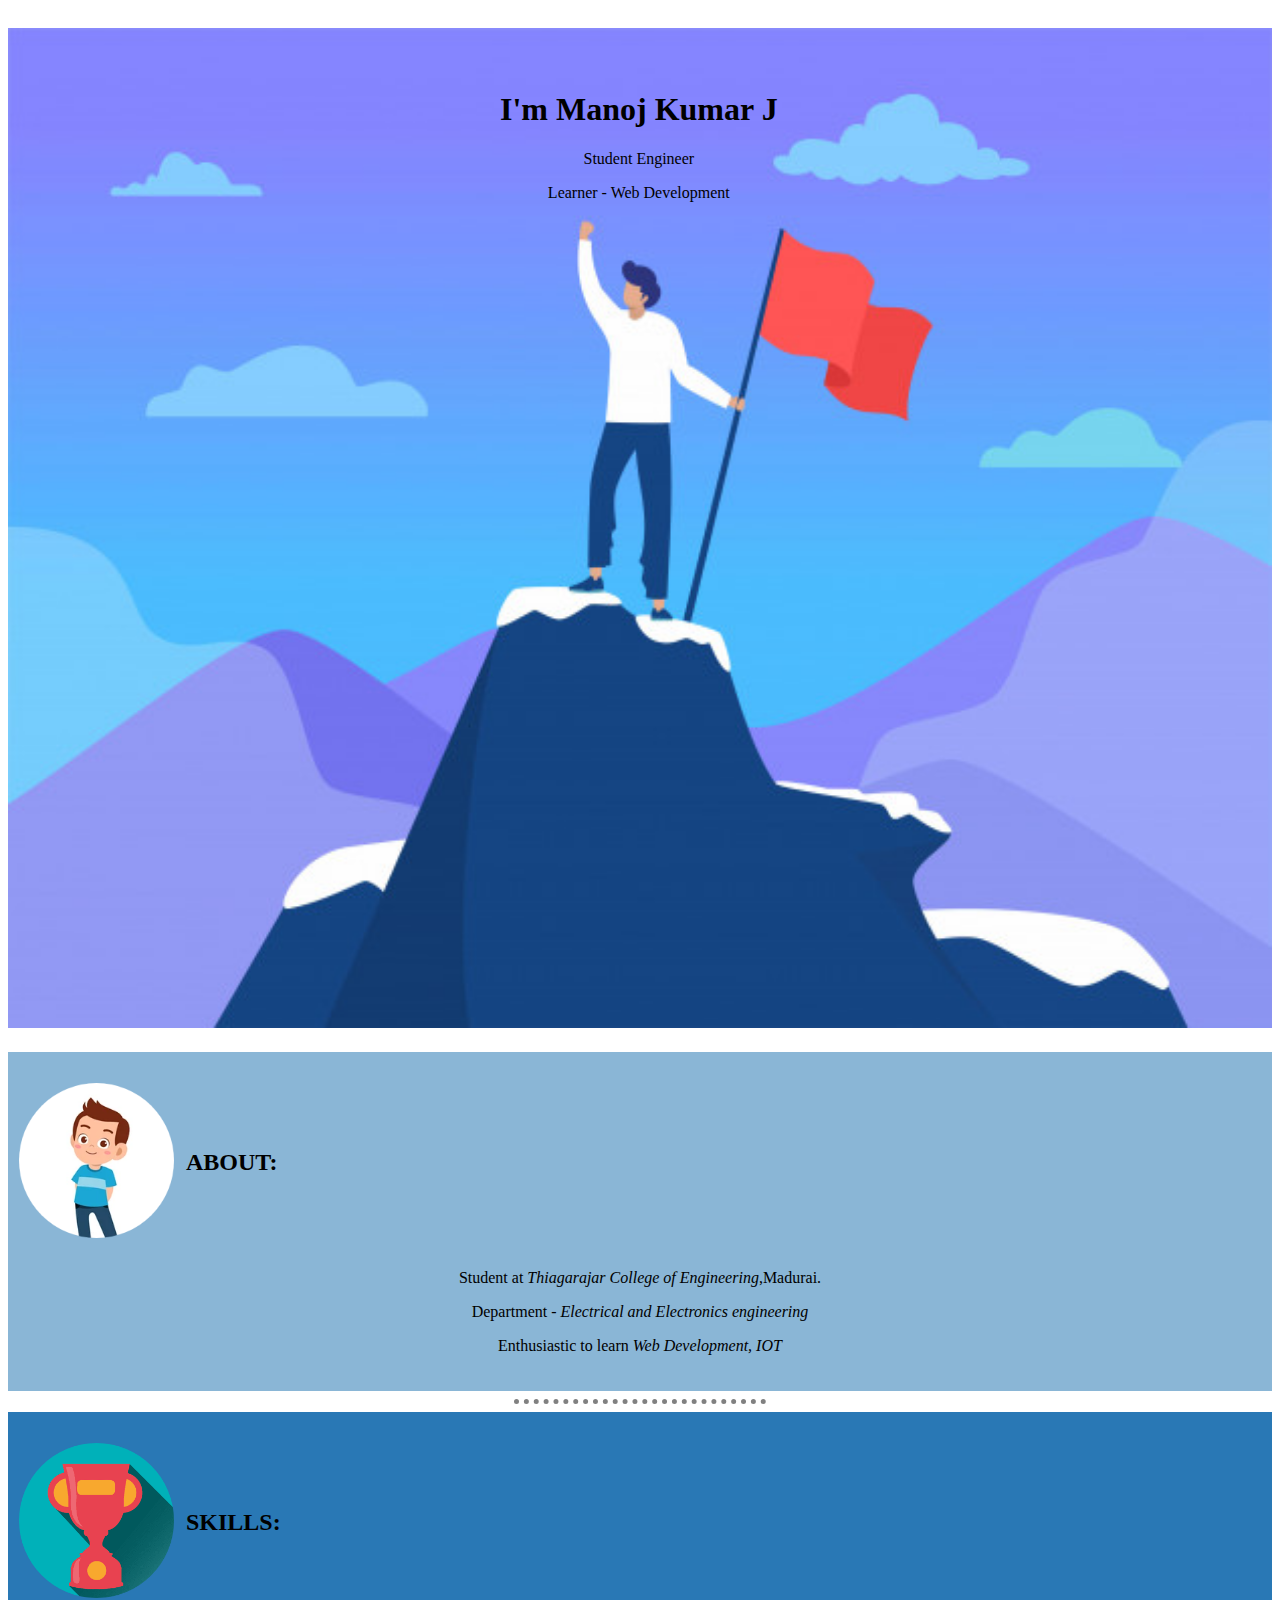
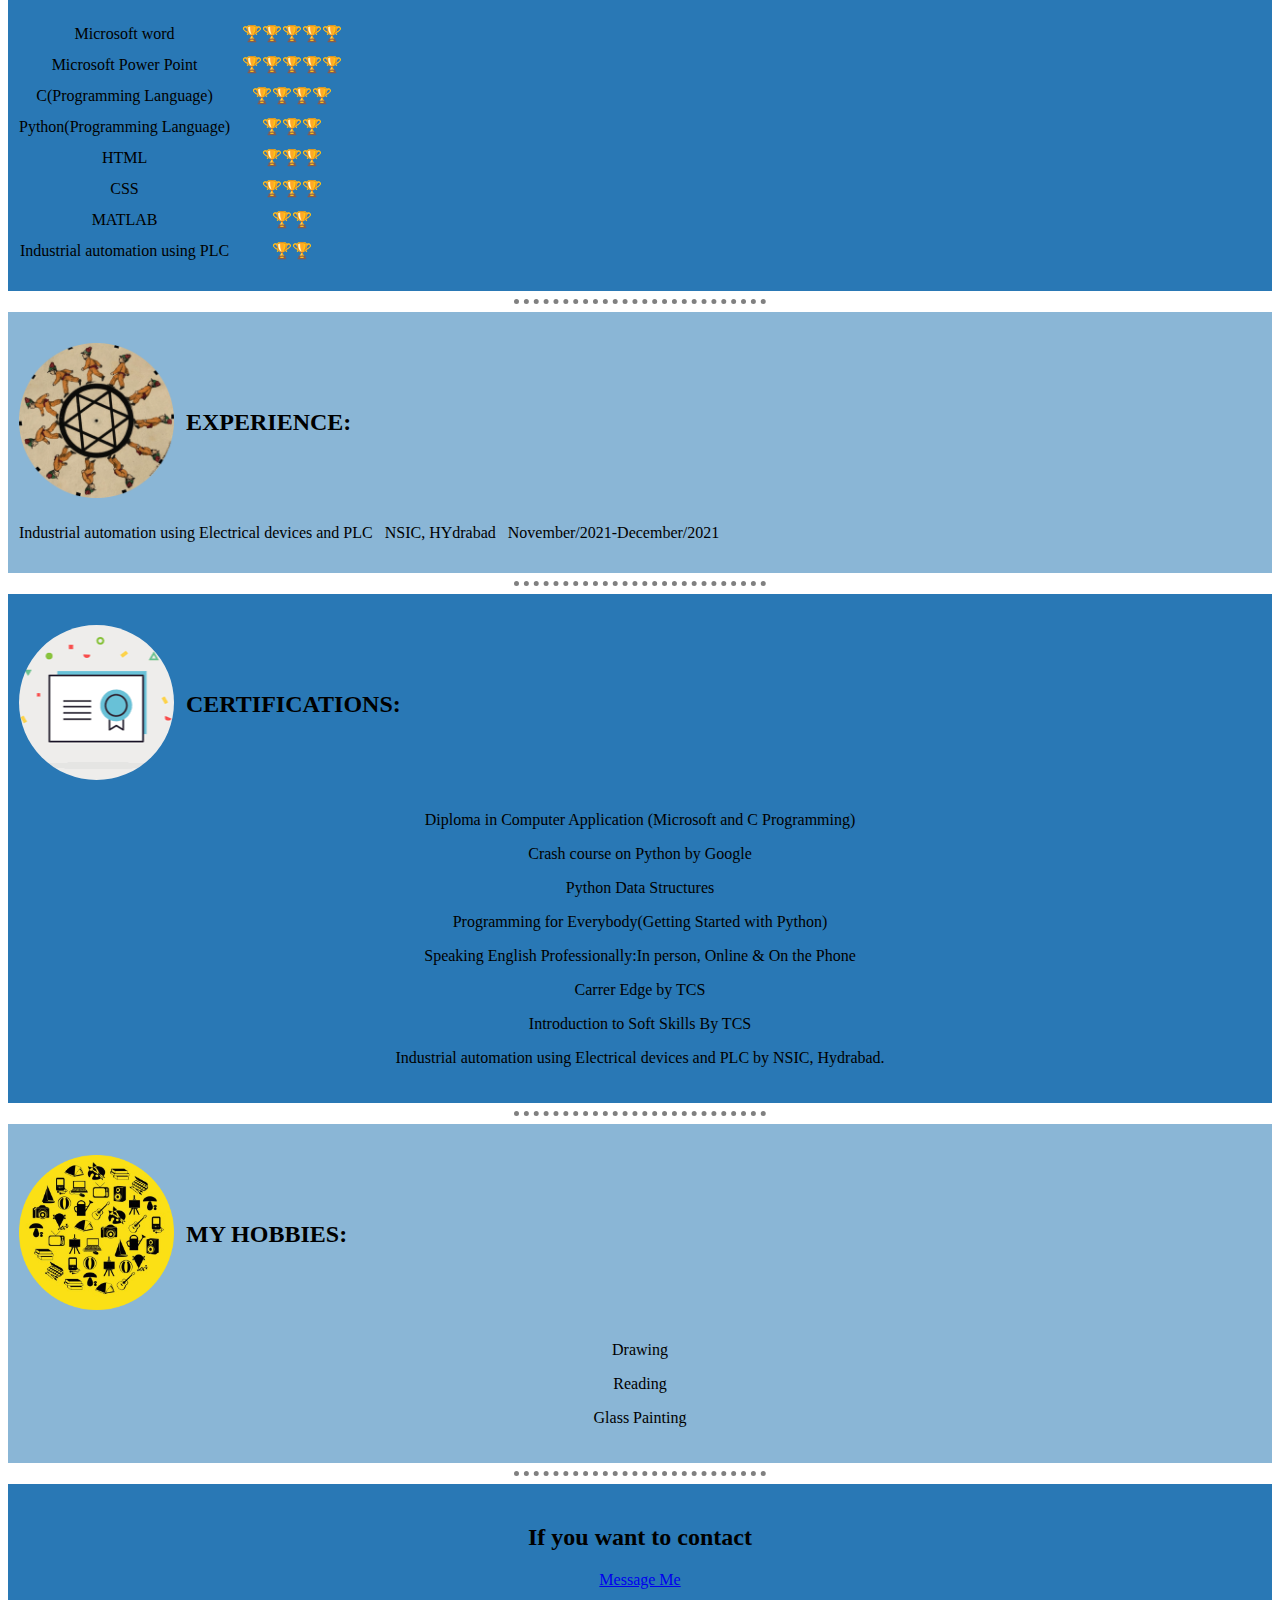
<file: index.html>
<!DOCTYPE html>
<html lang="en" dir="ltr">
  <head>
    <meta charset="utf-8">
    <title>Manoj's personal website</title>
    <link rel="stylesheet" href="css/style.css">
    <link rel="icon" href="images/favicon.ico">
  </head>
  <body>
    <div class="">
        <img class="topimg" src="images/mountain img.jpg" alt="">
        <div class="top">
          <h1>I'm Manoj Kumar J</h1>
          <p>Student Engineer</p>
          <p>Learner - Web Development </p>

        </div>

    </div>


    <div class="middle1">
      <table cellspacing="10px">
        <tr>
          <td><img src="images/about.png" alt=""> </td>
          <td><h2> ABOUT:</h2></td>
        </tr>

      </table>


        <p> Student at <em class="about">Thiagarajar College of Engineering</em>,Madurai. </p>
        <p> Department - <em class="about">Electrical and Electronics engineering</em> </p>
        <p> Enthusiastic to learn <em class="about">Web Development, IOT</em> </p>

    </div>
    <hr>

    <div class="middle2">
      <table  cellspacing="10px">
        <tr>
          <td> <img src="images/skills.png" alt=""> </td>
          <td>  <h2> SKILLS:</h2></td>
        </tr>

      </table>

      <table  cellspacing="10px">
        <tr>
          <td> Microsoft word</td>
          <td>🏆🏆🏆🏆🏆</td>
        </tr>
        <tr>
          <td> Microsoft Power Point</td>
          <td>🏆🏆🏆🏆🏆</td>
        </tr>
        <tr>
          <td> C(Programming Language)</td>
          <td>🏆🏆🏆🏆</td>
        </tr>
        <tr>
          <td> Python(Programming Language)</td>
          <td>🏆🏆🏆</td>
        </tr>
        <tr>
          <td> HTML</td>
          <td>🏆🏆🏆</td>
        </tr>
        <tr>
          <td> CSS</td>
          <td>🏆🏆🏆</td>
        </tr>
        <tr>
          <td> MATLAB</td>
          <td>🏆🏆</td>
        </tr>
        <tr>
          <td> Industrial automation using PLC</td>
          <td>🏆🏆</td>
        </tr>
      </table>
    </div>
      <hr>

      <div class="middle3">
        <table  cellspacing="10px">
          <tr>
            <td> <img src="images/experience.png" alt=""> </td>
            <td> <h2>EXPERIENCE:</h2> </td>
          </tr>
        </table>
        <table  cellspacing="10px">
          <tr>
            <td>Industrial automation using
            Electrical devices and PLC </td>
            <td>NSIC, HYdrabad</td>
            <td>November/2021-December/2021</td>
          </tr>
        </table>
      </div>
      <hr>

      <div class="middle4">
        <table  cellspacing="10px">
          <tr>
            <td> <img src="images/certification.png" alt=""> </td>
            <td> <h2>CERTIFICATIONS:</h2></td>
          </tr>
        </table>

          <p>Diploma in Computer Application
              (Microsoft and C Programming)</p>
          <p>Crash course on Python by Google</p>
          <p>Python Data Structures</p>
          <p>Programming for Everybody(Getting Started with Python)</p>
          <p>Speaking English Professionally:In person,
               Online & On the Phone</p>
          <p>Carrer Edge by TCS</p>
          <p>Introduction to Soft Skills By TCS</p>
          <p>Industrial automation using Electrical devices
               and PLC by NSIC, Hydrabad.</p>

      </div>
      <hr>

    <div class="middle5">
      <table  cellspacing="10px">
        <tr>
          <td> <img src="images/hobbies.png" alt=""> </td>
          <td><h2>MY HOBBIES:</h2></td>
        </tr>

      </table>


        <p> Drawing</p>
        <p> Reading</p>
        <p> Glass Painting</p>


    </div>
    <hr>


    <div class="bottom">
      <h2>If you want to contact</h2>
      <a href="contact.html">Message Me</a>

    </div>




  </body>
</html>
</file>
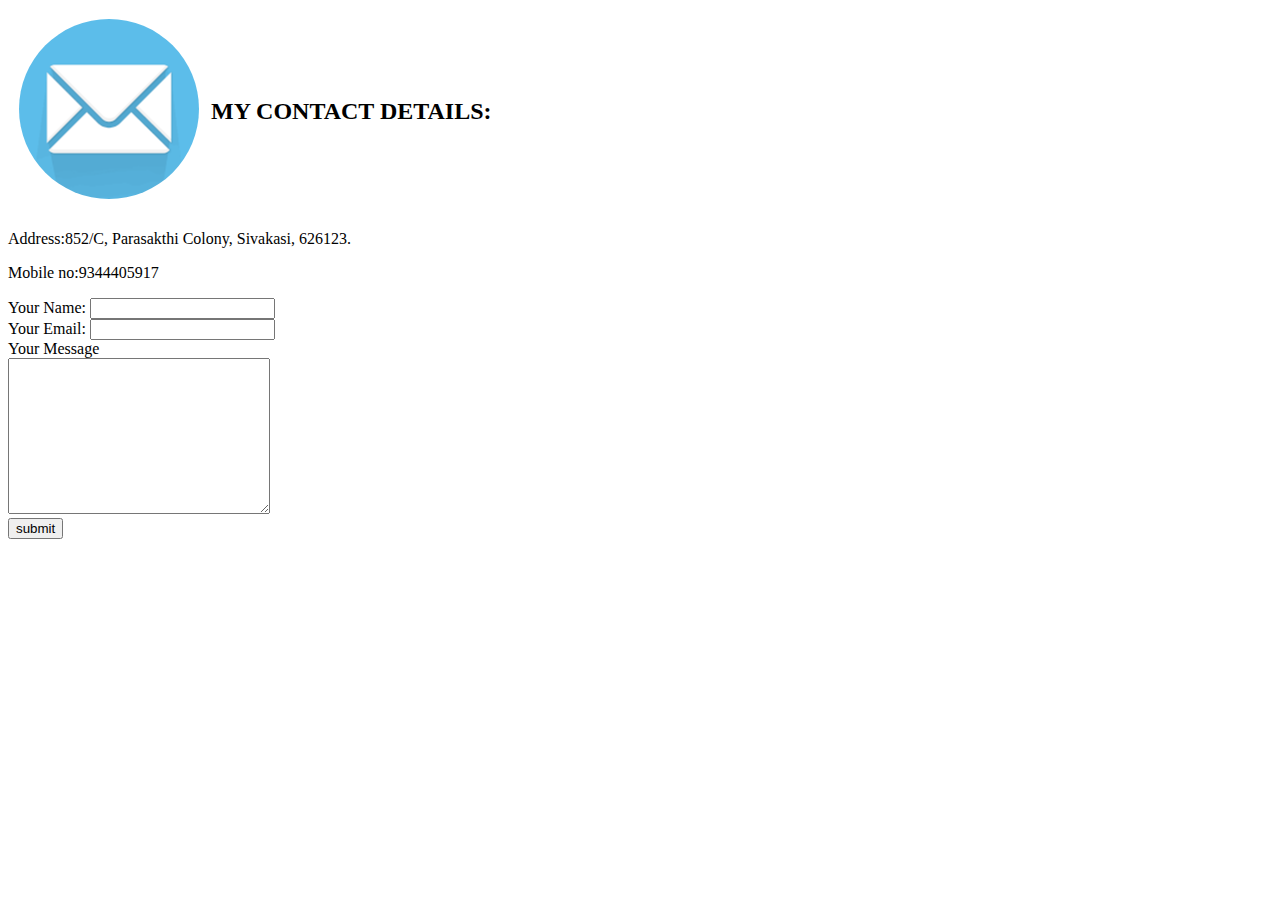
<file: contact.html>
<!DOCTYPE html>
<html lang="en" dir="ltr">
  <head>
    <meta charset="utf-8">
    <title></title>
  </head>
  <body>
    <table cellspacing="10px">
      <tr>
        <td> <img src="images/my contact.png" alt=""> </td>
        <td> <h2>MY CONTACT DETAILS:</h2></td>
      </tr>

    </table>
    <p>Address:852/C, Parasakthi Colony, Sivakasi, 626123.</p>
    <p>Mobile no:9344405917</p>
    <form class="" action="mailto:kumarssi0007@gmail.com" method="post">
      <label>Your Name:</label>
      <input type="text" name="Your Name:" value=""><br>
      <label>Your Email:</label>
      <input type="email" name="Your Email:" value=""><br>
      <label>Your Message</label><br>
      <textarea name="Your Message" rows="10" cols="30"></textarea><br>
      <input type="submit" value="submit">
    </form>


  </body>
</html>
</file>
<file: css/style.css>
img {
  width: 155px;
  height: 155px;
}

.top{
  position:absolute;
  top:50px;
  left: 500px;
}

.topimg{
  position: relative;
  width: 100%;
  height: 1000px;
}

hr{
  border-color: grey;
  border-style: dotted none none none;
  width: 20%;
  border-width: 5px;

}
body{
  text-align: center;
}

.middle2{
  background-color: #2978b5;
}

.middle1{
  background-color: #8ab6d6;
}
.middle3{
  background-color: #8ab6d6;
}
.middle4{
  background-color: #2978b5;
}
.middle5{
  background-color: #8ab6d6;
}
.bottom{
  background-color: #2978b5;
}

div{
  padding: 20px 0px 20px;
}
</file>
